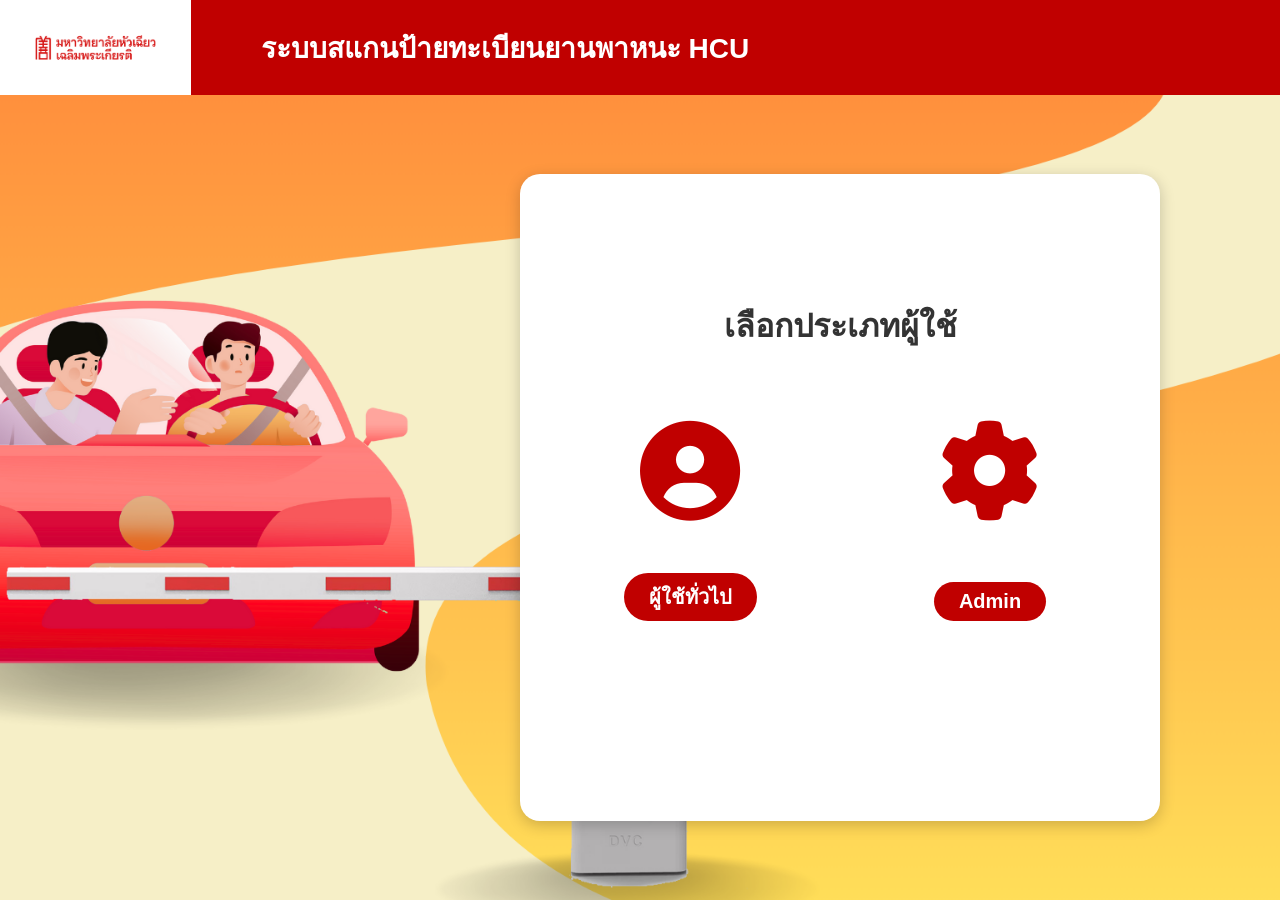
<file: index.html>
<!DOCTYPE html>
<html lang="th">
<head>
    <meta charset="UTF-8">
    <meta name="viewport" content="width=device-width, initial-scale=1.0">
    <title>ระบบสแกนป้ายทะเบียนยานพาหนะ HCU</title>
    <link rel="stylesheet" href="style.css">
    <link rel="stylesheet" href="https://cdnjs.cloudflare.com/ajax/libs/font-awesome/6.0.0-beta3/css/all.min.css">
</head>
<body class="index-page">

    <header class="hcu-header">
    <div class="logo-area">
        <img src="image/logoHCU.png" alt="โลโก้ HCU" class="hcu-logo">
    </div>
    <div class="system-title">ระบบสแกนป้ายทะเบียนยานพาหนะ HCU</div>
</header>

    <!-- DIV ใหม่สำหรับจัดตำแหน่งกล่องไปทางขวา -->
    <div class="login-options-container"> 
        <div class="login-options">
            
            <h2>เลือกประเภทผู้ใช้</h2>
            
            <div class="login-button-row"> <!-- DIV ใหม่สำหรับจัดปุ่มให้อยู่แถวเดียวกัน -->
                <button class="login-button user-button" onclick="goToLoginPage('user_login.html')">
                    <i class="fas fa-user-circle icon"></i>
                    <span>ผู้ใช้ทั่วไป</span>
                </button>

                <button class="login-button admin-button" onclick="goToLoginPage('admin_login.html')">
                    <i class="fas fa-cog icon"></i>
                    <span>Admin</span>
                </button>
            </div>

        </div>
    </div>
    

    <script>
        function goToLoginPage(page) {
            // เมื่อคลิกปุ่ม จะเปลี่ยนไปหน้า Login ที่กำหนด
            window.location.href = page;
        }
    </script>

</body>
</html>
</file>
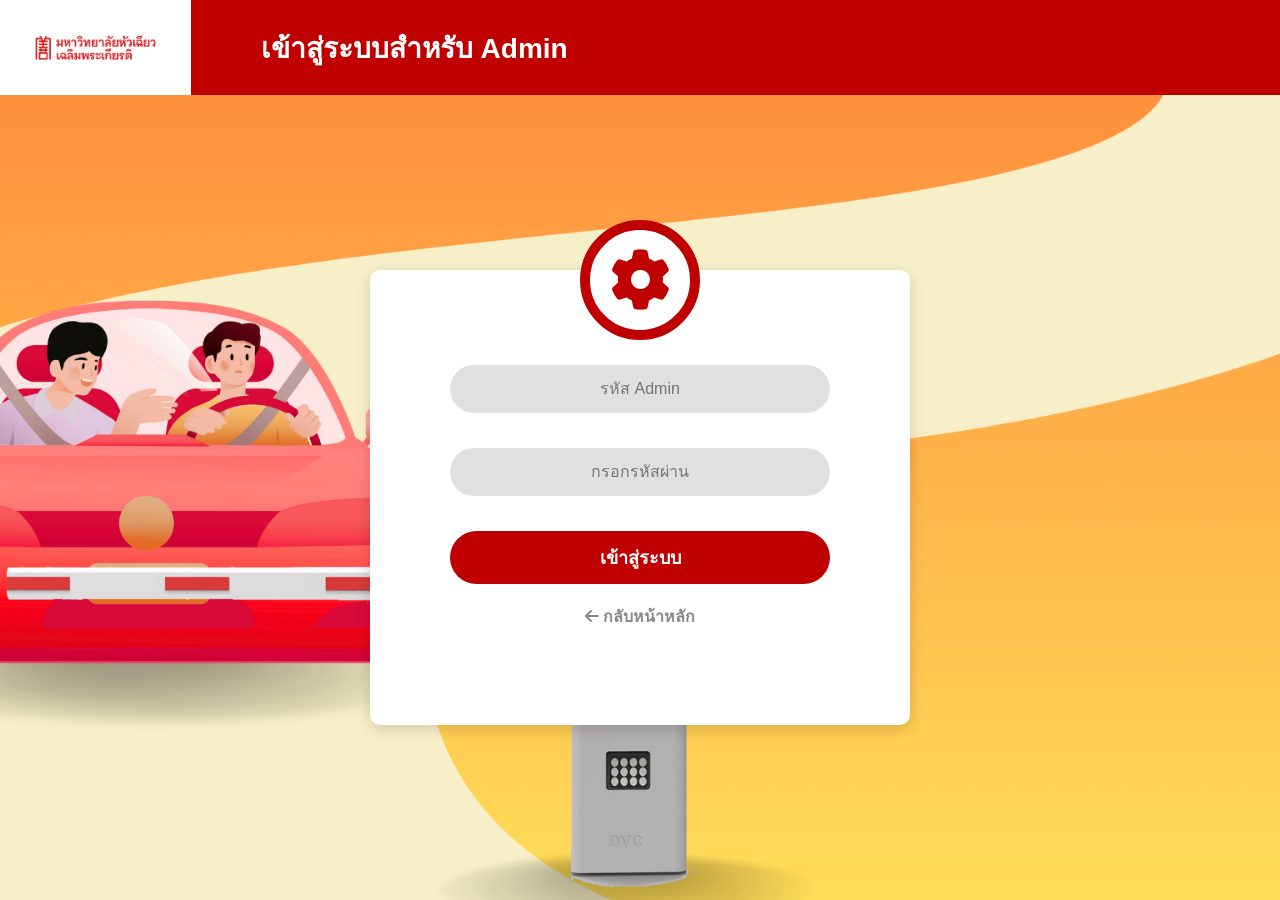
<file: admin_login.html>
<!DOCTYPE html>
<html lang="th">
<head>
    <meta charset="UTF-8">
    <meta name="viewport" content="width=device-width, initial-scale=1.0">
    <title>ล็อคอิน Admin - HCU Parking</title>
    <link rel="stylesheet" href="style.css"> 
    <link rel="stylesheet" href="https://cdnjs.cloudflare.com/ajax/libs/font-awesome/6.0.0-beta3/css/all.min.css">
</head>
<body>

    <header class="hcu-header">
        <div class="logo-area">
            <img src="image/logoHCU.png" alt="โลโก้ HCU" class="hcu-logo">
        </div>
        <div class="system-title">เข้าสู่ระบบสำหรับ Admin</div> 
    </header>

    <div class="main-container">
        
        <div class="login-box">
            
            <div class="user-icon-circle">
                <i class="fas fa-cog icon-user-lg"></i> 
            </div>
            
            <form id="adminLoginForm">
                
                <input type="text" id="username" name="username" placeholder="รหัส Admin" required class="login-input">

                <input type="password" id="password" name="password" placeholder="กรอกรหัสผ่าน" required class="login-input">

                <button type="submit" class="submit-button red-button">เข้าสู่ระบบ</button>
                
                <div style="margin-top: 20px;">
                    <a href="index.html" style="color: #888; text-decoration: none; font-size: 16px; font-weight: bold;">
                        <i class="fas fa-arrow-left"></i> กลับหน้าหลัก
                    </a>
                </div>
                
                <p id="loginMessage" class="message-area"></p>
            </form>
            
        </div>
    </div>

    <script>
        document.getElementById('adminLoginForm').addEventListener('submit', function(event) {
            event.preventDefault();
            const form = this;
            const messageArea = document.getElementById('loginMessage');
            
            fetch('login_process.php', { 
                method: 'POST',
                body: new FormData(form)
            })
            .then(response => response.json())
            .then(data => {
                messageArea.textContent = data.message;
                messageArea.className = data.success ? 'message-area success' : 'message-area error';
                
                if (data.success) {
                    window.location.href = data.redirect; 
                }
            })
            .catch(error => {
                messageArea.textContent = 'เกิดข้อผิดพลาดในการเชื่อมต่อเซิร์ฟเวอร์';
                messageArea.className = 'message-area error';
            });
        });
    </script>

</body>
</html>
</file>
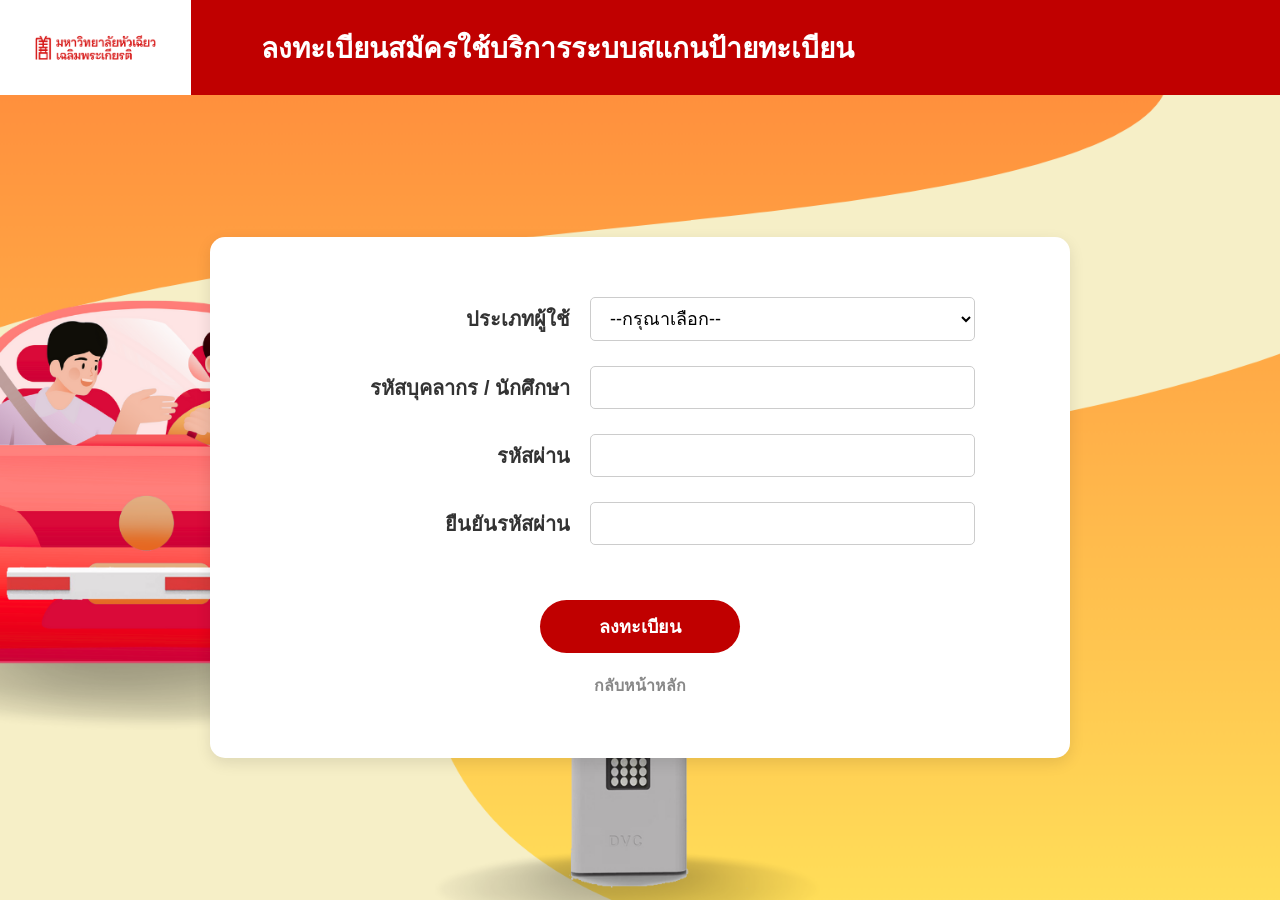
<file: registration.html>
<!DOCTYPE html>
<html lang="th">
<head>
    <meta charset="UTF-8">
    <meta name="viewport" content="width=device-width, initial-scale=1.0">
    <title>ลงทะเบียนผู้ใช้ - HCU Parking</title>
    <link rel="stylesheet" href="style.css"> 
</head>
<body>

    <header class="hcu-header">
        <div class="logo-area">
            <img src="image/logoHCU.png" alt="โลโก้ HCU" class="hcu-logo"> 
        </div>
        <div class="system-title">ลงทะเบียนสมัครใช้บริการระบบสแกนป้ายทะเบียน</div>
    </header>

    <div class="main-container">
        
        <div class="registration-box-label-input">
            <form id="registrationForm" class="label-input-form">
                
                <div class="form-row">
                    <label for="user_type">ประเภทผู้ใช้</label>
                    <select id="user_type" name="user_type" required class="reg-input-field">
                        <option value="" disabled selected hidden>--กรุณาเลือก--</option>
                        <option value="บุคลากร">บุคลากร</option>
                        <option value="นักศึกษา">นักศึกษา</option>
                    </select>
                </div>
                
                <div class="form-row">
                    <label for="user_id">รหัสบุคลากร / นักศึกษา</label>
                    <input type="text" id="user_id" name="user_id" required class="reg-input-field" maxlength="6" title="กรุณาใส่ตัวเลข 6 หลัก">
                </div>
                
                <div class="form-row">
                    <label for="password">รหัสผ่าน</label>
                    <input type="password" id="password" name="password" required class="reg-input-field">
                </div>
                
                <div class="form-row">
                    <label for="confirm_password">ยืนยันรหัสผ่าน</label>
                    <input type="password" id="confirm_password" name="confirm_password" required class="reg-input-field">
                </div>
                
                <p id="message" class="message-area error" style="display:none; text-align: center;"></p>
                
                <div class="form-row-btn"> 
                    <button type="submit" class="submit-button red-button" style="width: 200px;">ลงทะเบียน</button>
                </div>
                <div style="margin-top: 20px; text-align: center;">
                    <a href="index.html" style="color: #888; text-decoration: none; font-size: 16px; font-weight: bold;">
                        <i class="fas fa-arrow-left"></i> กลับหน้าหลัก
                    </a>
                </div>
            </form>
            
        </div>
    </div>

    <script>
        document.getElementById('registrationForm').addEventListener('submit', function(event) {
            event.preventDefault();
            
            const password = document.getElementById('password').value;
            const confirmPassword = document.getElementById('confirm_password').value;
            const messageArea = document.getElementById('message');
            
            messageArea.style.display = 'none';
            
            if (password !== confirmPassword) {
                messageArea.textContent = 'รหัสผ่านและยืนยันรหัสผ่านไม่ตรงกัน';
                messageArea.style.display = 'block';
                return;
            }

            const form = this;
            fetch('registration_process.php', {
                method: 'POST',
                body: new FormData(form)
            })
            .then(response => response.json())
            .then(data => {
                if (data.success) {
                    window.location.href = 'user_dashboard.php'; 
                } else {
                    messageArea.textContent = data.message;
                    messageArea.style.display = 'block';
                }
            })
            .catch(error => {
                console.error('Error:', error);
                messageArea.textContent = 'เกิดข้อผิดพลาดในการเชื่อมต่อเซิร์ฟเวอร์';
                messageArea.style.display = 'block';
            });
        });
    </script>

</body>
</html>
</file>
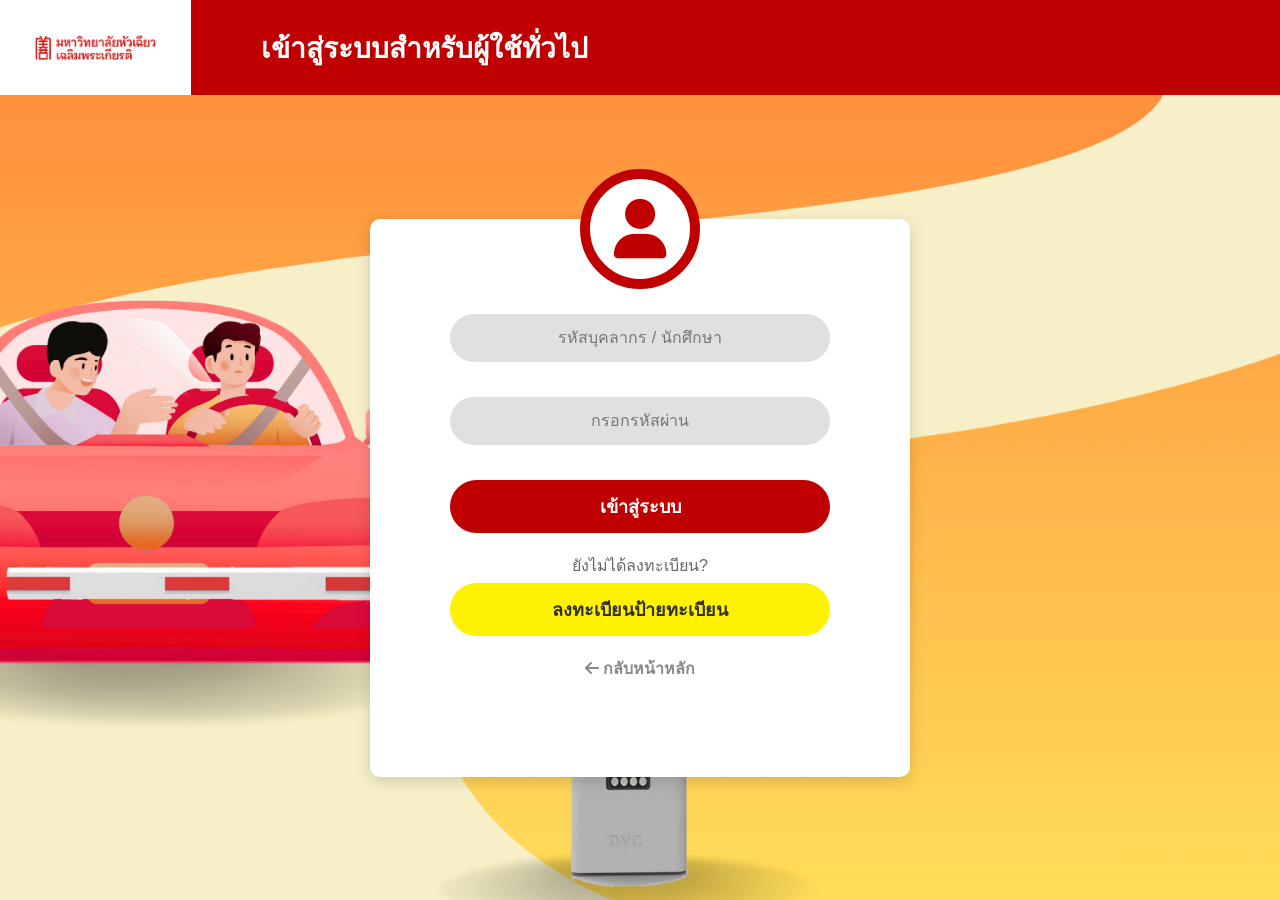
<file: user_login.html>
<!DOCTYPE html>
<html lang="th">
<head>
    <meta charset="UTF-8">
    <meta name="viewport" content="width=device-width, initial-scale=1.0">
    <title>เข้าสู่ระบบผู้ใช้ - ระบบจอดรถ HCU</title>
    <link rel="stylesheet" href="style.css"> 
    <link rel="stylesheet" href="https://cdnjs.cloudflare.com/ajax/libs/font-awesome/6.0.0-beta3/css/all.min.css">
</head>
<body>

    <header class="hcu-header">
        <div class="logo-area">
            <img src="image/logoHCU.png" alt="โลโก้ HCU" class="hcu-logo"> 
        </div>
        <div class="system-title">เข้าสู่ระบบสำหรับผู้ใช้ทั่วไป</div>
    </header>

    <div class="main-container">
        
        <div class="login-box">
            
            <div class="user-icon-circle">
                <i class="fas fa-user icon-user-lg"></i>
            </div>
            
            <form id="userLoginForm">
                
                <input type="text" id="username" name="username" placeholder="รหัสบุคลากร / นักศึกษา" maxlength="6"  required class="login-input">

                <input type="password" id="password" name="password" placeholder="กรอกรหัสผ่าน" required class="login-input">

                <button type="submit" class="submit-button red-button">เข้าสู่ระบบ</button>
                
                <p class="register-question">ยังไม่ได้ลงทะเบียน?</p>
                <a href="registration.html" class="submit-button yellow-button">ลงทะเบียนป้ายทะเบียน</a>

                <div style="margin-top: 20px;">
                    <a href="index.html" style="color: #888; text-decoration: none; font-size: 16px; font-weight: bold;">
                        <i class="fas fa-arrow-left"></i> กลับหน้าหลัก
                    </a>
                </div>

                <p id="loginMessage" class="message-area"></p>
            </form>
            
        </div>
    </div>

    <script>
        document.getElementById('userLoginForm').addEventListener('submit', function(event) {
            event.preventDefault();
            const form = this;
            const messageArea = document.getElementById('loginMessage');
            
            fetch('login_process.php', {
                method: 'POST',
                body: new FormData(form)
            })
            .then(response => response.json())
            .then(data => {
                messageArea.textContent = data.message;
                messageArea.className = data.success ? 'message-area success' : 'message-area error';
                
                if (data.success) {
                    window.location.href = data.redirect; 
                }
            })
            .catch(error => {
                messageArea.textContent = 'เกิดข้อผิดพลาดในการเชื่อมต่อเซิร์ฟเวอร์';
                messageArea.className = 'message-area error';
            });
        });
    </script>

</body>
</html>
</file>
<file: style.css>
body {
    font-family: 'Tahoma', sans-serif;
    margin: 0;
    padding: 0;
    /* เปลี่ยนจาก background-color: #f0f0f0; เป็นรูปภาพพื้นหลัง */
    background-image: url('image/userbackground.png'); /* ใช้รูปภาพเป็นพื้นหลัง */
    background-size: cover; /* ครอบคลุมพื้นที่ทั้งหมด */
    background-position: center;
    background-repeat: no-repeat;
    background-color: #ffe203; /* สีสำรองเผื่อรูปภาพโหลดไม่ได้ (สีเหลืองเดิม) */
    
    display: flex;
    flex-direction: column;
    min-height: 100vh;
}

/* พื้นหลังสีเหลือง (เดิม) หรือ พื้นหลังรูปภาพ (สำหรับ index.html) */
.main-container {
    background-color: transparent; /* เปลี่ยนเป็น transparent เพื่อให้เห็นพื้นหลัง body */
    flex-grow: 1;
    display: flex;
    justify-content: center;
    align-items: center;
    padding: 20px;
}

/* *** สไตล์ใหม่สำหรับหน้า index.html เท่านั้น (พื้นหลังรูปภาพ) *** */
body.index-page {
    background-image: url('image/userbackground.png'); /* ใช้รูปภาพเป็นพื้นหลัง */
    background-size: cover; /* ครอบคลุมพื้นที่ทั้งหมด */
    background-position: center;
    background-repeat: no-repeat;
    background-color: #ffe203; /* สีสำรองเผื่อรูปภาพโหลดไม่ได้ (สีเหลืองเดิม) */
    
    /* เพิ่มการจัดเรียงเพื่อให้กล่องอยู่ทางขวา */
    display: flex; 
    flex-direction: column;
}

/* สไตล์ใหม่เพื่อจัดตำแหน่งกล่องไปทางขวา */
.login-options-container {
    display: flex;
    flex-grow: 1;
    justify-content: flex-end; /* จัดให้อยู่ทางขวา */
    align-items: center;
    padding-right: 120px; /* เว้นระยะจากขอบขวา */
}
/* ******************************************* */

/* ส่วนหัว (Header) */
.hcu-header {
    background-color: #C00000; /* สีแดงเข้มหลัก */
    color: white;
    display: flex;
    align-items: center;
}

/* ส่วนโลโก้ (สำหรับรองรับ <img class="hcu-logo">) */
.logo-area {
    background-color: #ffffff; /* สีขาวสำหรับพื้นหลังโลโก้ */
    padding: 20px 20px;
    display: flex;
    align-items: center;
    justify-content: center;
}

.hcu-logo {
    height: 55px; /* ปรับขนาดให้เหมาะสมกับ Header */
    width: auto;
    display: block;
}

.system-title {
    font-size: 28px;
    font-weight: bold;
    margin-left: 50px;
    padding: 10px 20px;
}

/* กรอบสีขาวสำหรับปุ่ม */
.login-options {
    background-color: white;
    padding: 100px 70px; /* ปรับ padding ให้กล่องสูงขึ้น */
    border-radius: 20px; /* ทำให้มนขึ้น */
    box-shadow: 0 4px 15px rgba(0, 0, 0, 0.2);
    display: flex;
    width: 500px; /* กำหนดความกว้างใหม่ */
    /* จัดเรียงข้อความและปุ่มให้อยู่กึ่งกลางในกล่อง */
    flex-direction: column;
    align-items: center; 
}

/* จัดปุ่ม User และ Admin ให้อยู่ในแถวเดียวกัน */
.login-button-row {
    display: flex;
    gap: 80px;
    justify-content: center;
    align-items: flex-end; /* จัดให้ปุ่มเรียงกันสวยงาม */
}

/* --- เพิ่มสไตล์สำหรับข้อความ "เลือกประเภทผู้ใช้" --- */
.login-options h2 {
    font-size: 32px;
    font-weight: bold;
    color: #333;
    margin-bottom: 120px;
    text-align: center;
}

/* สไตล์ปุ่มหลัก */
.login-button {
    display: flex;
    flex-direction: column;
    align-items: center;
    justify-content: flex-end; /* จัดตำแหน่งข้อความไว้ด้านล่าง */
    width: 220px;
    height: 250px; /* เพิ่มความสูงเพื่อให้มีพื้นที่สำหรับไอคอนและข้อความ */
    border: none;
    border-radius: 8px;
    cursor: pointer;
    transition: background-color 0.3s, transform 0.1s;
    background-color: transparent; /* ตั้งเป็น transparent เพื่อเน้นที่ไอคอน */
    color: #C00000; /* สีข้อความหลัก */
    font-size: 20px;
    font-weight: bold;
    padding-bottom: 100px; /* ระยะห่างจากด้านล่าง */
    position: relative; /* สำคัญสำหรับการวางไอคอนแบบ absolute */
}

/* สไตล์ไอคอน (Default: สำหรับปุ่ม Admin) */
.icon {
    font-size: 100px; /* ขนาดไอคอนใหญ่ขึ้น */
    color: #C00000; /* สีไอคอนเป็นสีแดง */
    position: absolute;
    top: -50px; /* ปรับตำแหน่งไอคอนให้อยู่สูงขึ้นเล็กน้อย */
}

/* สไตล์สำหรับข้อความปุ่ม (Base style: ใช้สำหรับ Admin และ User) */
.login-button span {
    display: block;
    background-color: #C00000; /* พื้นหลังสีแดงของข้อความ */
    color: white;
    padding: 8px 25px; /* ปรับ Padding ให้เล็กและกระชับขึ้น */
    border-radius: 30px; /* ทำให้โค้งมนเป็นแคปซูล/pill */
    margin-top: 10px; /* ลดระยะห่างจากไอคอน */
    transition: background-color 0.3s;
    white-space: nowrap; /* ป้องกันการขึ้นบรรทัดใหม่โดยไม่จำเป็น */
    font-size: 20px; /* ปรับขนาดตัวอักษรให้เหมาะสม */
    font-weight: bold; /* ให้ตัวหนา */
}

.login-button:hover {
    transform: translateY(-5px);
    opacity: 0.9;
}


/* *** สไตล์เฉพาะสำหรับปุ่มผู้ใช้ทั่วไป (User Button) *** */

/* 1. ไอคอนมีวงแหวนรอบและสีแดงเต็ม */


/* 2. ข้อความผู้ใช้ทั่วไปมีพื้นหลังสีแดง (ใช้สไตล์ base .login-button span) */
.user-button span {
    /* ใช้สไตล์จาก .login-button span โดยตรง */
    color: white; 
    background-color: #C00000; 
    font-size: 20px;
    margin-top: 15px; /* ปรับระยะห่างให้พอดีกับไอคอนที่มีวงแหวน */
}


/* 3. ปุ่ม Admin Icon (เพื่อให้มั่นใจว่าถูกต้อง) */
.admin-button .icon {
    border: none;
    background-color: transparent;
    padding: 0;
    font-size: 100px; 
    top: -50px;
}
/* *** สิ้นสุดสไตล์เฉพาะสำหรับ User Button *** */


/* --- สไตล์สำหรับหน้า Login โดยเฉพาะ (user_login.html และ admin_login.html) --- */

/* กล่องล็อคอินสีขาว */
.login-box {
    background-color: white;
    padding: 80px 80px; /* เพิ่ม padding ให้กล่องใหญ่ขึ้น */
    border-radius: 10px;
    box-shadow: 0 4px 15px rgba(0, 0, 0, 0.15);
    width: 380px; /* ขยายความกว้าง */
    text-align: center;
    position: relative; /* สำหรับจัดวางไอคอน */
}

/* ไอคอนรูปคนสีแดง (วงกลมแดง) */
.user-icon-circle {
    position: absolute;
    top: -50px; /* เลื่อนไอคอนขึ้นไปด้านบนกล่อง */
    left: 50%;
    transform: translateX(-50%);
    background-color: white;
    border: 10px solid #C00000; /* ขอบสีแดงหนา */
    border-radius: 50%;
    width: 100px;
    height: 100px;
    display: flex;
    justify-content: center;
    align-items: center;
}

.icon-user-lg {
    font-size: 60px;
    color: #C00000;
}

/* ช่องกรอกข้อมูล (Input) */
.login-input {
    width: 100%;
    padding: 15px;
    margin-bottom: 20px;
    border: none; /* ลบเส้นขอบออก */
    border-radius: 30px; /* ทำให้โค้งมน */
    background-color: #e0e0e0; /* สีพื้นหลังเทาอ่อนตามภาพ */
    font-size: 16px;
    text-align: center; /* จัดให้อยู่ตรงกลาง */
    box-sizing: border-box; 
    margin-top: 15px;
}

/* ปุ่มเข้าสู่ระบบ (สีแดง) */
.submit-button {
    padding: 12px 20px;
    border: none;
    border-radius: 30px; /* ทำให้โค้งมน */
    cursor: pointer;
    font-size: 18px;
    font-weight: bold;
    width: 100%;
    transition: background-color 0.3s;
    display: block;
    text-decoration: none; /* สำหรับปุ่มลิงก์ */
    box-sizing: border-box;
}

.red-button {
    background-color: #C00000;
    color: white;
    margin-top: 15px;
}

.red-button:hover {
    background-color: #E35353;
}

/* ข้อความถามลงทะเบียน */
.register-question {
    margin-top: 20px;
    margin-bottom: 5px;
    font-size: 16px;
    color: #666;
}

/* ปุ่มลงทะเบียน (สีเหลือง) */
.yellow-button {
    background-color: #fff200; /* สีเหลืองสว่างตามภาพ */
    color: #333; /* สีตัวอักษรเข้ม */
    margin-top: 5px;
}

.yellow-button:hover {
    background-color: #ffda00;
}





/* --- สไตล์เพิ่มเติมสำหรับหน้าชำระเงิน (payment_page.php) --- */

.payment-info {
    text-align: center;
    margin-bottom: 40px;
}

.amount-display {
    font-size: 80px; /* ขนาดตัวเลข 200.00 */
    font-weight: bold;
    color: #333;
    margin-bottom: 5px;
}

.amount-label {
    font-size: 18px;
    color: #888;
}

.payment-form {
    display: flex; /* จัดเรียงช่องกรอกและปุ่มในแถวเดียว */
    justify-content: center; /* จัดให้อยู่ตรงกลาง */
    gap: 15px; /* ระยะห่างระหว่างช่องกรอกกับปุ่ม */
    margin-top: 30px;
}

.payment-input-field {
    /* ใช้สไตล์เดียวกับ reg-input-field แต่อาจจะต้องกำหนดความกว้างเฉพาะ */
    width: 250px; 
    height: 55px; 
    padding: 10px 15px;
    border: 1px solid #ccc;
    border-radius: 8px;
    font-size: 20px;
    box-sizing: border-box;
    text-align: center; /* ให้ตัวเลขอยู่ตรงกลางช่อง */
}

.green-button {
    background-color: #4CAF50; /* สีเขียวสำหรับปุ่มชำระเงิน */
    color: white;
    border: none;
    cursor: pointer;
}

.payment-button {
    height: 55px; 
    width: 150px;
    font-size: 20px;
}

.error {
    color: #C00000;
    font-weight: bold;
}


/* CSS สำหรับหน้าลงทะเบียนแบบ Label ซ้าย Input ขวา */

.registration-box-label-input {
    background-color: white;
    padding: 60px 80px;
    border-radius: 15px; /* มุมโค้งมน */
    box-shadow: 0 5px 15px rgba(0, 0, 0, 0.1);
    width: 700px; /* ความกว้างกล่อง */
    max-width: 90%;
}

/* จัด Layout ด้วย Grid: Label 40% | Input 60% */
.form-row {
    display: grid;
    grid-template-columns: 40% 55%; /* แบ่งสัดส่วน */
    gap: 20px; /* ระยะห่างระหว่าง Label กับ Input */
    align-items: center;
    margin-bottom: 25px;
}

.form-row label {
    text-align: right; /* Label ชิดขวาให้ติดกับช่องกรอก */
    font-size: 20px;
    font-weight: bold;
    color: #333;
}

.reg-input-field {
    width: 100%;
    padding: 10px 15px;
    border: 1px solid #ccc;
    border-radius: 5px;
    font-size: 18px;
    background-color: #fff; /* พื้นหลังสีขาว */
    box-sizing: border-box;
}

.reg-input-field:focus {
    border-color: #C00000;
    outline: none;
}

/* จัดปุ่มให้อยู่กึ่งกลาง */
.form-row-btn {
    display: flex;
    justify-content: center;
    margin-top: 40px;
}

.message-area.error {
    color: red;
    font-weight: bold;
    margin-bottom: 15px;
}


/* --- สไตล์เพิ่มเติมสำหรับหน้า Payment (ตามรูป) --- */

.payment-content {
    text-align: center;
    padding: 20px;
}

.payment-title {
    font-size: 24px;
    font-weight: bold;
    color: #000;
    margin-bottom: 30px;
}

.amount-highlight {
    font-size: 80px; /* ตัวเลขขนาดใหญ่ */
    font-weight: bold;
    color: #000;
    margin: 0;
    line-height: 1;
}

.amount-label {
    font-size: 16px;
    color: #666;
    margin-top: 10px;
    margin-bottom: 40px;
}

.payment-form-row {
    display: flex; /* จัดเรียงช่องกรอกและปุ่มในแถวเดียว */
    justify-content: center; /* จัดให้อยู่ตรงกลาง */
    gap: 10px; /* ระยะห่างระหว่างช่องกรอกกับปุ่ม */
}

.payment-input {
    width: 200px;
    height: 45px;
    padding: 5px 15px;
    font-size: 20px;
    border: 1px solid #ccc;
    border-radius: 5px;
    text-align: center;
}

.green-button {
    background-color: #00b900; /* สีเขียวสำหรับปุ่มชำระเงิน */
    color: white;
    border: none;
    border-radius: 5px;
    height: 45px; /* สูงเท่าช่องกรอก */
    padding: 0 25px;
    font-size: 18px;
    font-weight: bold;
    cursor: pointer;
    transition: background-color 0.3s;
}

.green-button:hover {
    background-color: #009900;
}

.error-msg {
    color: red;
    margin-top: 15px;
    font-weight: bold;
}

/* --- ส่วนเสริมสำหรับหน้า Payment --- */
.payment-content {
    text-align: center;
    padding: 20px;
}

.payment-title {
    font-size: 24px;
    font-weight: bold;
    color: #000;
    margin-bottom: 30px;
}

.amount-highlight {
    font-size: 80px; /* ตัวเลขขนาดใหญ่ 200.00 */
    font-weight: bold;
    color: #000;
    line-height: 1;
    margin-bottom: 10px;
}

.amount-label {
    font-size: 16px;
    color: #666;
    margin-bottom: 40px;
}

.payment-form-row {
    display: flex;
    justify-content: center;
    align-items: center;
    gap: 10px;
}

.payment-input {
    width: 200px;
    height: 45px;
    padding: 5px 10px;
    font-size: 20px;
    border: 1px solid #ccc;
    border-radius: 5px;
    text-align: center;
}

.green-button {
    background-color: #00b900; /* สีเขียว */
    color: white;
    border: none;
    border-radius: 5px;
    height: 45px;
    padding: 0 20px;
    font-size: 18px;
    font-weight: bold;
    cursor: pointer;
}

.green-button:hover {
    background-color: #009900;
}

.error-msg {
    color: red;
    margin-top: 15px;
    font-weight: bold;
}

/* --- เพิ่มเติมสำหรับ Admin Dashboard (แบบใหม่) --- */

/* ปรับ Title ของ Admin ให้กว้างและจัดกึ่งกลาง */
.admin-title-container {
    flex-grow: 1;
    text-align: center;
    padding-right: 80px; /* ชดเชยความกว้างโลโก้เพื่อให้ข้อความอยู่ตรงกลางจอจริงๆ */
}

.admin-title {
    font-size: 32px;
    font-weight: bold;
}

/* กล่อง Dashboard สีขาวขนาดใหญ่ */
.admin-dashboard-card {
    background-color: white;
    border-radius: 20px;
    width: 800px;
    height: 450px; /* กำหนดความสูงให้ดูโปร่งเหมือนรูป */
    box-shadow: 0 4px 15px rgba(0, 0, 0, 0.1);
    position: relative; /* เพื่อให้จัดปุ่ม logout แบบ absolute ได้ */
    display: flex;
    justify-content: center;
    align-items: center;
}

.admin-button-container {
    display: flex;
    gap: 60px; /* ระยะห่างระหว่างสองปุ่ม */
}

/* ปุ่มสีแดงขนาดใหญ่ (วงรี) */
.admin-big-btn {
    background-color: #C00000;
    color: white;
    font-size: 24px;
    font-weight: bold;
    text-decoration: none;
    padding: 20px 40px;
    border-radius: 50px; /* ทำเป็นรูปแคปซูล */
    width: 280px;
    text-align: center;
    transition: transform 0.2s, background-color 0.2s;
    box-shadow: 0 4px 6px rgba(0,0,0,0.2);
}

.admin-big-btn:hover {
    background-color: #a00000;
    transform: scale(1.05); /* ขยายเล็กน้อยเมื่อเอาเมาส์ชี้ */
}

/* พื้นที่ปุ่ม Logout มุมขวาล่าง */
.logout-area {
    position: absolute;
    bottom: 30px;
    right: 40px;
}

.logout-pill-btn {
    background-color: #C00000;
    color: white;
    text-decoration: none;
    padding: 10px 30px;
    border-radius: 30px;
    font-size: 18px;
    font-weight: bold;
    transition: background-color 0.2s;
}

.logout-pill-btn:hover {
    background-color: #800000;
}


/* --- สไตล์สำหรับหน้าตาราง (Table) --- */

.table-card {
    background-color: white;
    border-radius: 15px;
    padding: 40px;
    width: 900px;
    max-width: 95%;
    box-shadow: 0 4px 15px rgba(0,0,0,0.1);
    min-height: 400px;
}

.back-link {
    text-decoration: none;
    color: #666;
    font-size: 16px;
    display: inline-block;
    margin-bottom: 20px;
}
.back-link:hover { color: #000; }

.data-table {
    width: 100%;
    border-collapse: collapse;
    margin-top: 20px;
    font-size: 18px;
}

.data-table th {
    background-color: #C00000;
    color: white;
    padding: 15px;
    text-align: left;
    border-radius: 5px 5px 0 0; /* มนหัวตาราง */
}
/* ทำให้หัวตารางตัวแรกและตัวสุดท้ายมน */
.data-table th:first-child { border-top-left-radius: 10px; }
.data-table th:last-child { border-top-right-radius: 10px; }

.data-table td {
    padding: 15px;
    border-bottom: 1px solid #ddd;
}

.data-table tr:hover {
    background-color: #f5f5f5;
}

/* ป้ายสถานะ */
.status-paid-badge {
    background-color: #e6fffa;
    color: #00b900;
    padding: 5px 15px;
    border-radius: 20px;
    border: 1px solid #00b900;
    font-weight: bold;
    font-size: 16px;
}

.status-unpaid-badge {
    background-color: #fff5f5;
    color: #ff0000;
    padding: 5px 15px;
    border-radius: 20px;
    border: 1px solid #ff0000;
    font-weight: bold;
    font-size: 16px;
}

/* --- สไตล์สำหรับช่องค้นหา (Search Bar) ในหน้า Admin --- */

/* จัดเรียงปุ่มย้อนกลับให้อยู่ซ้าย และช่องค้นหาอยู่ขวา */
.table-header-row {
    display: flex;
    justify-content: space-between;
    align-items: center;
    margin-bottom: 20px;
}

/* ฟอร์มค้นหา */
.search-form {
    display: flex;
    align-items: center;
    gap: 10px;
}

/* ช่องกรอกข้อความ */
.search-input {
    padding: 8px 15px;
    border: 2px solid #ddd;
    border-radius: 20px;
    font-size: 16px;
    width: 250px; /* ความกว้างช่องค้นหา */
    outline: none;
    transition: border-color 0.3s;
}

.search-input:focus {
    border-color: #C00000; /* เปลี่ยนขอบเป็นสีแดงเมื่อคลิกพิมพ์ */
}

/* ปุ่มค้นหา */
.search-btn {
    background-color: #C00000;
    color: white;
    border: none;
    border-radius: 20px;
    padding: 8px 20px;
    font-size: 16px;
    cursor: pointer;
    transition: background-color 0.3s;
}

.search-btn:hover {
    background-color: #a00000;
}

/* ปุ่มล้างค่า (ดูทั้งหมด) */
.clear-search-btn {
    color: #666;
    text-decoration: none;
    font-size: 14px;
    border-bottom: 1px solid #666;
}

.clear-search-btn:hover {
    color: #C00000;
    border-color: #C00000;
}
/* --- สไตล์สำหรับหน้าเช็คข้อมูล (Check Data) --- */

.check-data-card {
    background-color: white;
    border-radius: 20px;
    width: 800px; /* ขนาดกว้างเท่า Dashboard */
    min-height: 450px;
    box-shadow: 0 4px 15px rgba(0, 0, 0, 0.1);
    position: relative; /* เพื่อให้วางปุ่มมุมขวาล่างได้ */
    padding: 40px;
    box-sizing: border-box;
}

/* หัวข้อ "เช็คข้อมูล" มุมซ้ายบน */
.page-title-left {
    font-size: 32px;
    font-weight: bold;
    margin: 0;
    color: #000;
    position: absolute;
    top: 40px;
    left: 50px;
}

/* กล่องค้นหาตรงกลาง */
.search-center-box {
    display: flex;
    justify-content: center;
    align-items: center;
    height: 100%;
    margin-top: 100px; /* ดันลงมาให้อยู่กลางๆ */
}

/* ช่อง Input ใหญ่ */
.big-input {
    padding: 10px 15px;
    font-size: 20px;
    border: 2px solid #ccc;
    border-radius: 5px;
    width: 300px;
    outline: none;
    color: #aaa; /* สี Placeholder ออกเทาๆ */
}
.big-input:focus {
    color: #000;
    border-color: #C00000;
}

/* ปุ่มค้นหา สีแดงเหลี่ยม */
.red-square-btn {
    background-color: #DA0000; /* แดงสด */
    color: white;
    border: none;
    font-size: 20px;
    font-weight: bold;
    padding: 12px 30px; /* ขนาดปุ่ม */
    border-radius: 2px; /* มุมมนเล็กน้อยตามรูป */
    cursor: pointer;
    margin-left: 10px;
}
.red-square-btn:hover {
    background-color: #b00000;
}

/* ปุ่ม "กลับ" มุมขวาล่าง */
.bottom-right-container {
    position: absolute;
    bottom: 30px;
    right: 40px;
}

.back-pill-btn {
    background-color: #DA0000;
    color: white;
    text-decoration: none;
    padding: 10px 40px;
    border-radius: 30px; /* ทรงแคปซูล */
    font-size: 20px;
    font-weight: bold;
    display: inline-block;
}
.back-pill-btn:hover {
    background-color: #b00000;
}

/* พื้นที่แสดงผลลัพธ์ (จะโชว์เมื่อค้นหาแล้ว) */
.search-result-area {
    margin-top: 40px;
}
/* --- สไตล์สำหรับหน้า Info Card (ผลลัพธ์การค้นหาแบบเดี่ยว) --- */

.info-card {
    background-color: white;
    border-radius: 20px;
    width: 800px;
    min-height: 450px;
    padding: 60px 80px; /* จัด Padding ให้เนื้อหาอยู่กลางๆ */
    box-shadow: 0 4px 15px rgba(0, 0, 0, 0.1);
    position: relative;
    box-sizing: border-box;
    display: flex;
    flex-direction: column;
    justify-content: center; /* จัดเนื้อหาแนวดิ่งกึ่งกลาง */
}

/* จัดแถวข้อมูล (Label ซ้าย - Value ขวา) */
.detail-row {
    display: flex;
    align-items: center;
    margin-bottom: 30px; /* ระยะห่างระหว่างบรรทัด */
    font-size: 24px; /* ขนาดตัวอักษรใหญ่ตามรูป */
    color: #000;
}

.detail-label {
    width: 300px; /* ความกว้างฝั่งคำอธิบาย */
    text-align: right; /* ชิดขวา */
    font-weight: bold;
    margin-right: 20px;
}

.detail-value {
    font-weight: normal; /* ตัวธรรมดา */
    text-align: left;
}

/* สีสถานะ */
.text-paid {
    color: #00b900; /* เขียวสด */
    font-weight: bold;
}

.text-unpaid {
    color: #C00000; /* แดง */
    font-weight: bold;
}

/* ปุ่มเพิกถอนสิทธิ์ */
.revoke-btn-container {
    margin-top: 30px;
    margin-left: 100px; /* ขยับให้ตรงแนวกับข้อมูล */
}

.revoke-button {
    background-color: #DA0000;
    color: white;
    text-decoration: none;
    padding: 12px 30px;
    border-radius: 30px; /* ทรงแคปซูล */
    font-size: 20px;
    font-weight: bold;
    display: inline-block;
    border: none;
    cursor: pointer;
}

.revoke-button:hover {
    background-color: #b00000;
}
</file>
